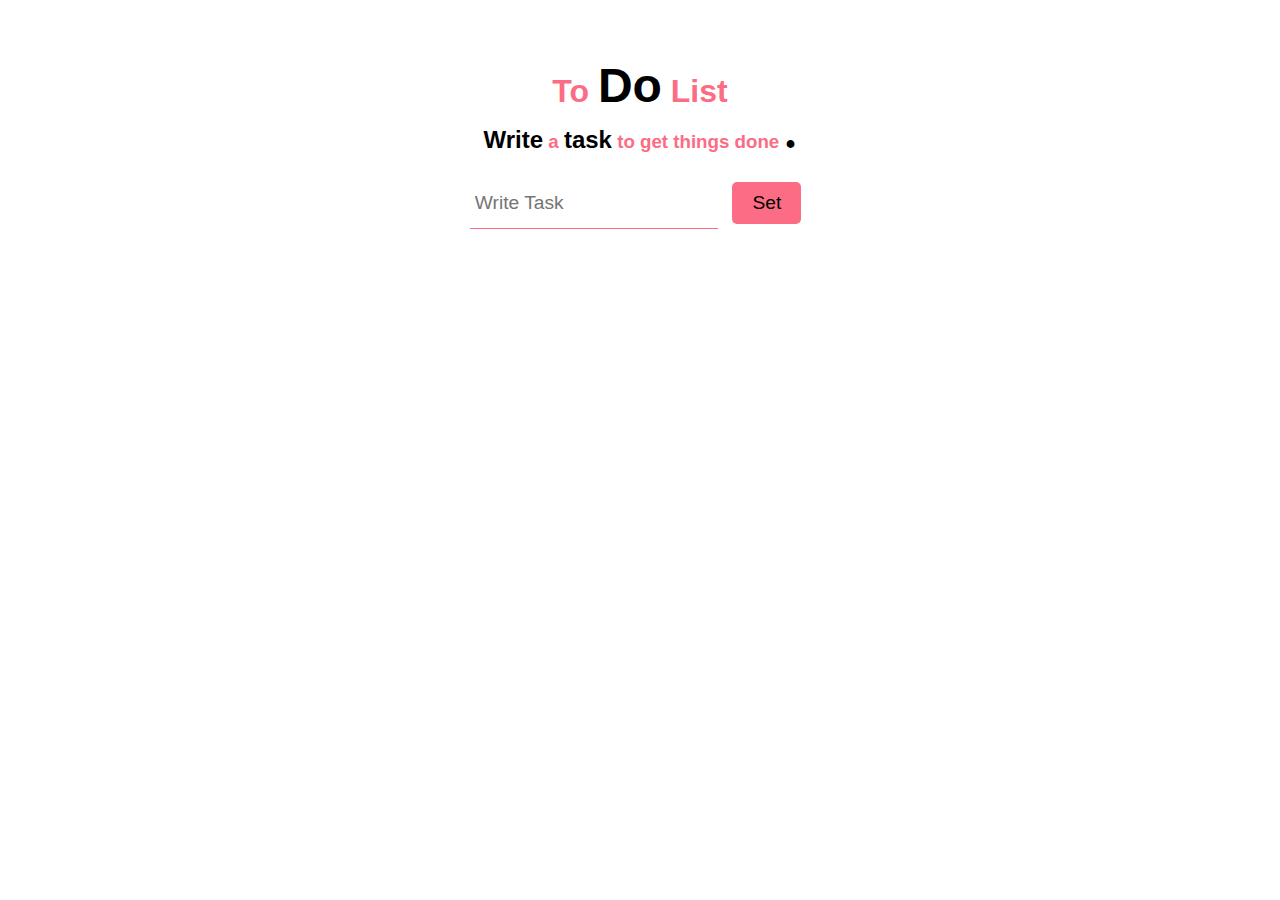
<file: index.html>
<!DOCTYPE html>
<html lang="en">
  <head>
    <meta charset="UTF-8" />
    <meta http-equiv="X-UA-Compatible" content="IE=edge" />
    <meta name="viewport" content="width=device-width, initial-scale=1.0" />
    <title>To Do List</title>
    <link rel="stylesheet" href="main.css" />
  </head>
  <body>
    <h1>
      <span class="to-header">To</span> <span class="do-header">Do</span>
      <span class="list-header">List</span>
    </h1>
    <h3>
      <span class="write-task">Write</span> a
      <span class="write-task">task</span> to get things done
      <span class="dot">.</span>
    </h3>
    <main>
      <div id="addTask">
        <input
          type="text"
          placeholder="Write Task"
          class="task-bar"
          id="taskBar"
        />
        <button id="setButton" class="set-button">Set</button>
      </div>
      <article id="taskCart"></article>
    </main>
    <script src="list.js" defer></script>
  </body>
</html>
</file>
<file: main.css>
body {
  font-family: Arial, sans-serif;
  display: flex;
  flex-direction: column;
  align-items: center;
}

h1 {
  text-align: center;
  font-size: 2rem;
  margin-top: 50px;
}

h3 {
  text-align: center;
  margin-top: -30px;
  color: #fc6c85;
}

.to-header {
  color: #fc6c85;
}

.do-header {
  color: #000000;
  font-size: 48px;
}

.list-header {
  color: #fc6c85;
}

.write-task {
  color: #000000;
  font-size: x-large;
}

.dot {
  font-family: Georgia, "Times New Roman", Times, serif;
  font-size: 3rem;
  color: #000000;
}

.task-bar {
  width: 70%;
  height: 40px;
  font-size: 1.2rem;
  padding: 5px;
  border: none;
  border-bottom: 1px solid #fc6c85;
  margin-right: 10px;
}

.set-button {
  background-color: #fc6c85;
  color: #000000;
  border: none;
  padding: 10px 20px;
  font-size: 1.2rem;
  border-radius: 5px;
  cursor: pointer;
}

.set-button:hover {
  background-color: #fc6c85;
  color: rgb(0, 0, 0);
}

.delete-button {
  background-color: #fc6c85;
  color: #000000;
  border: none;
}
</file>
